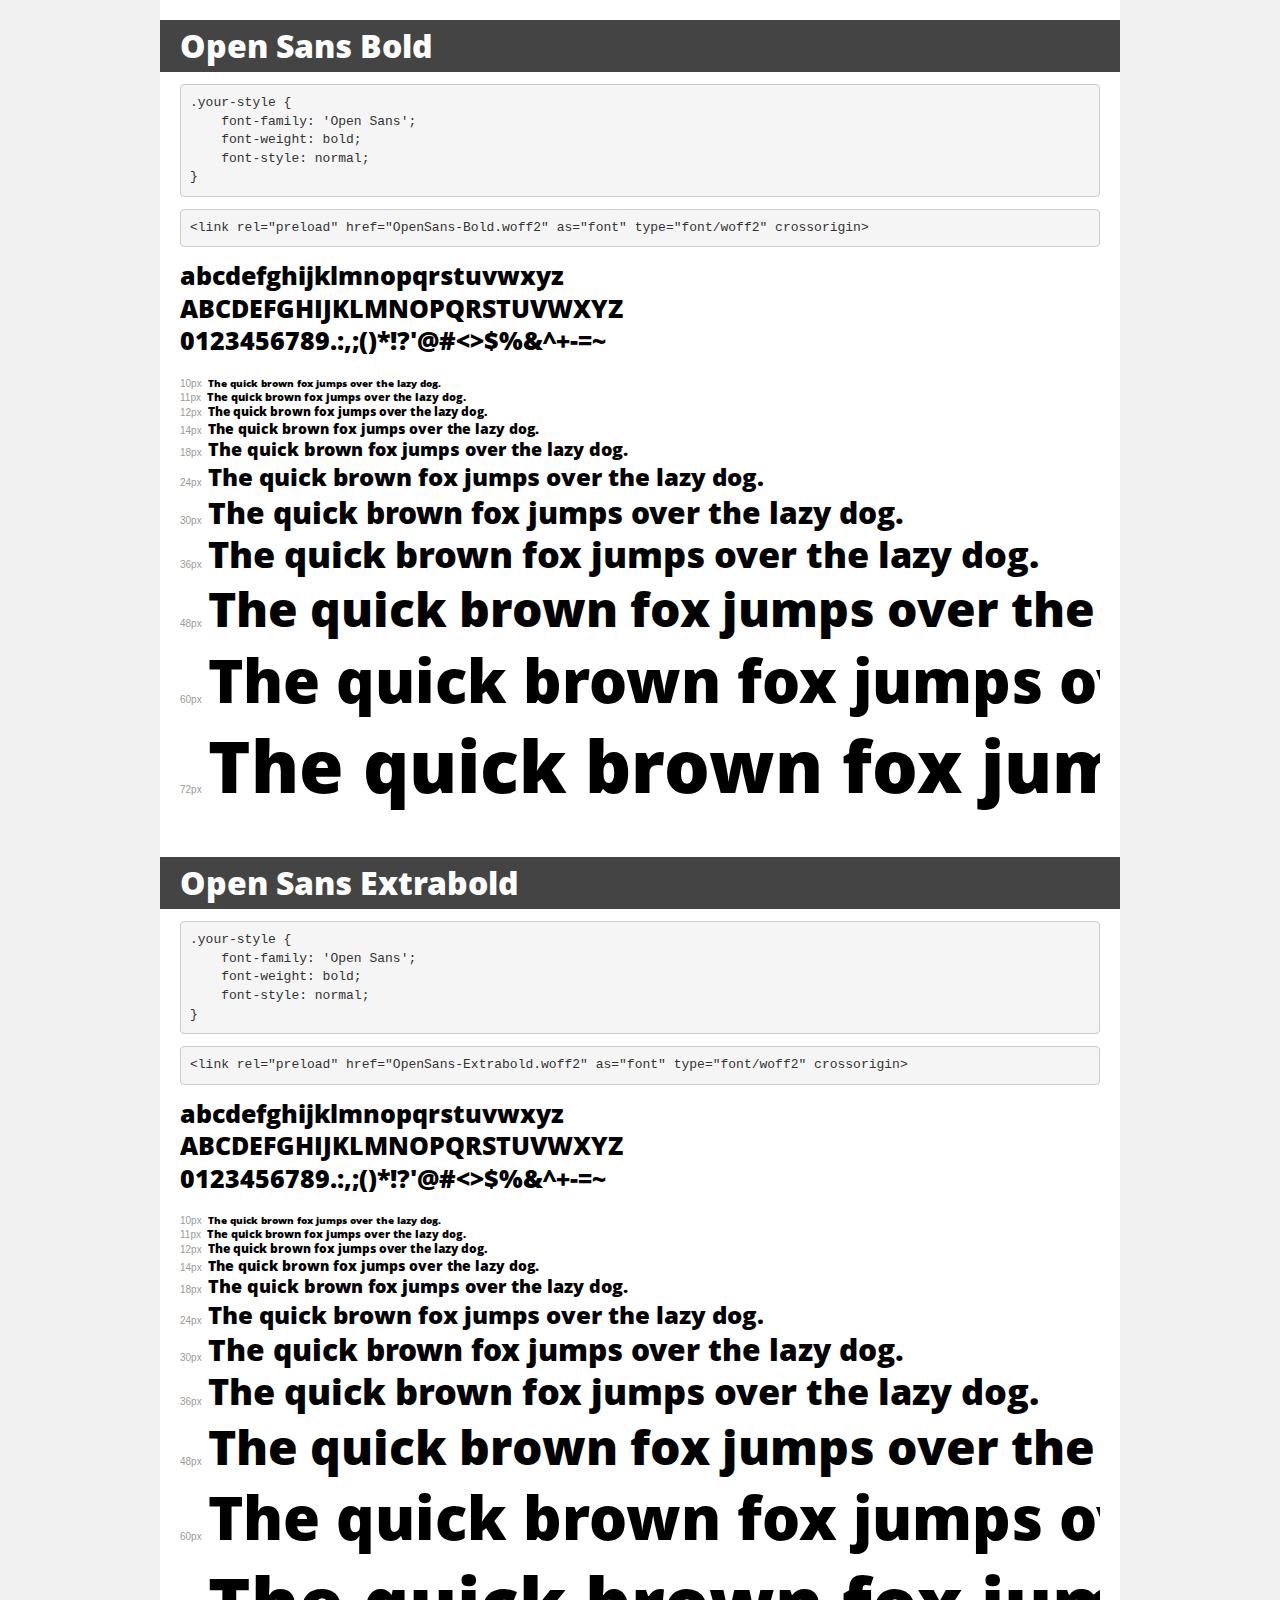
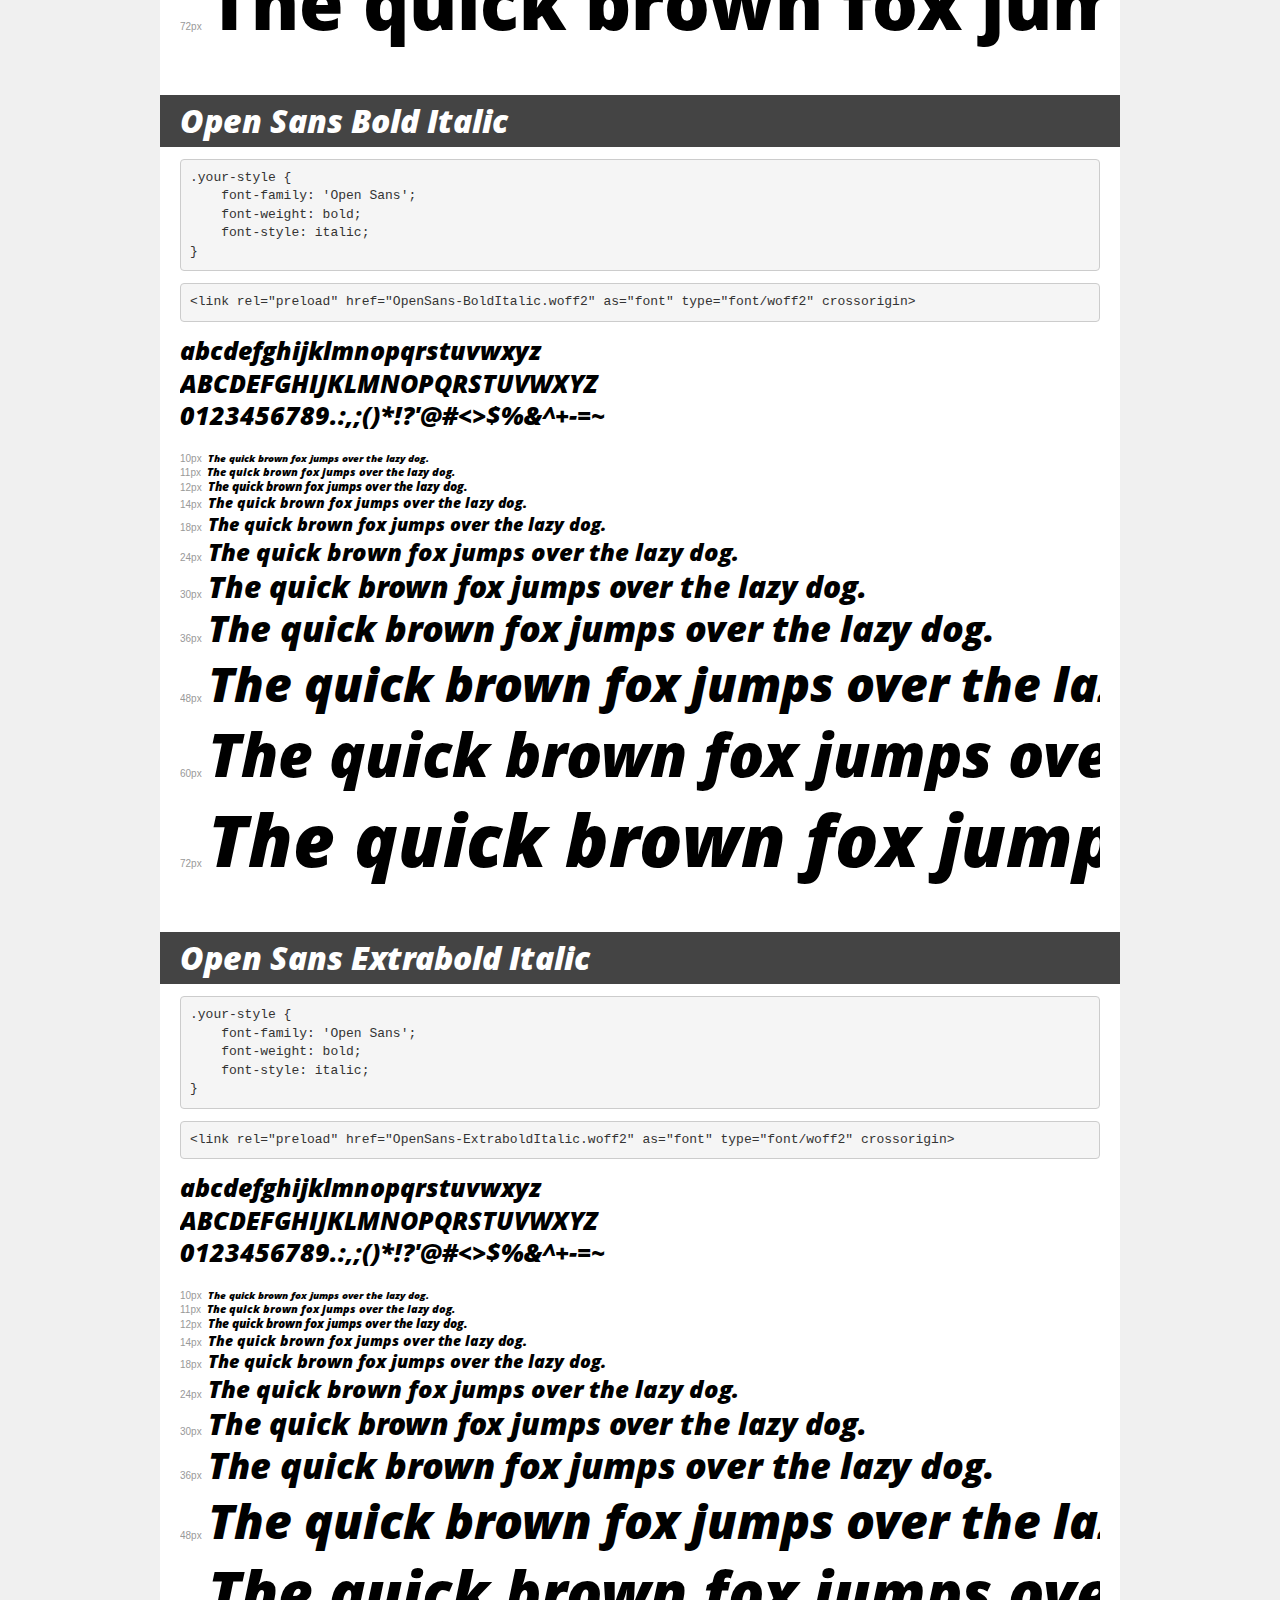
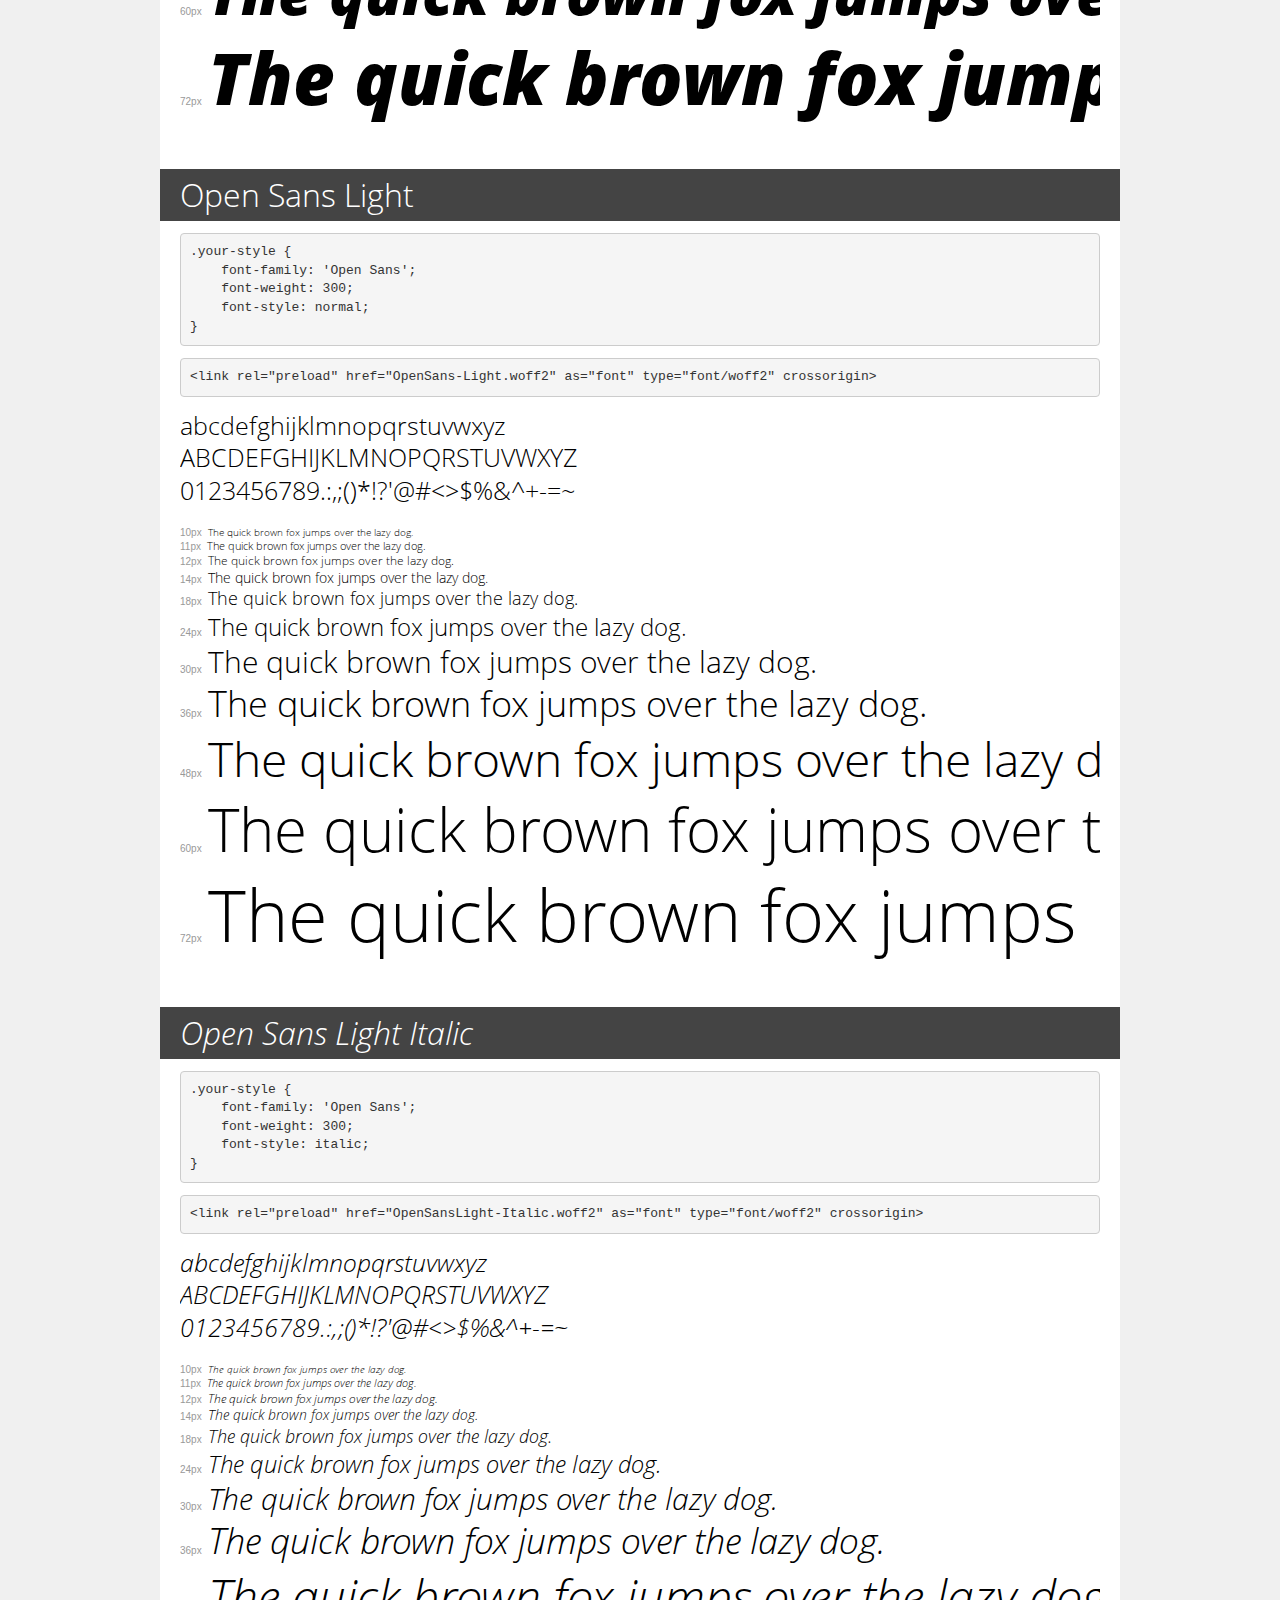
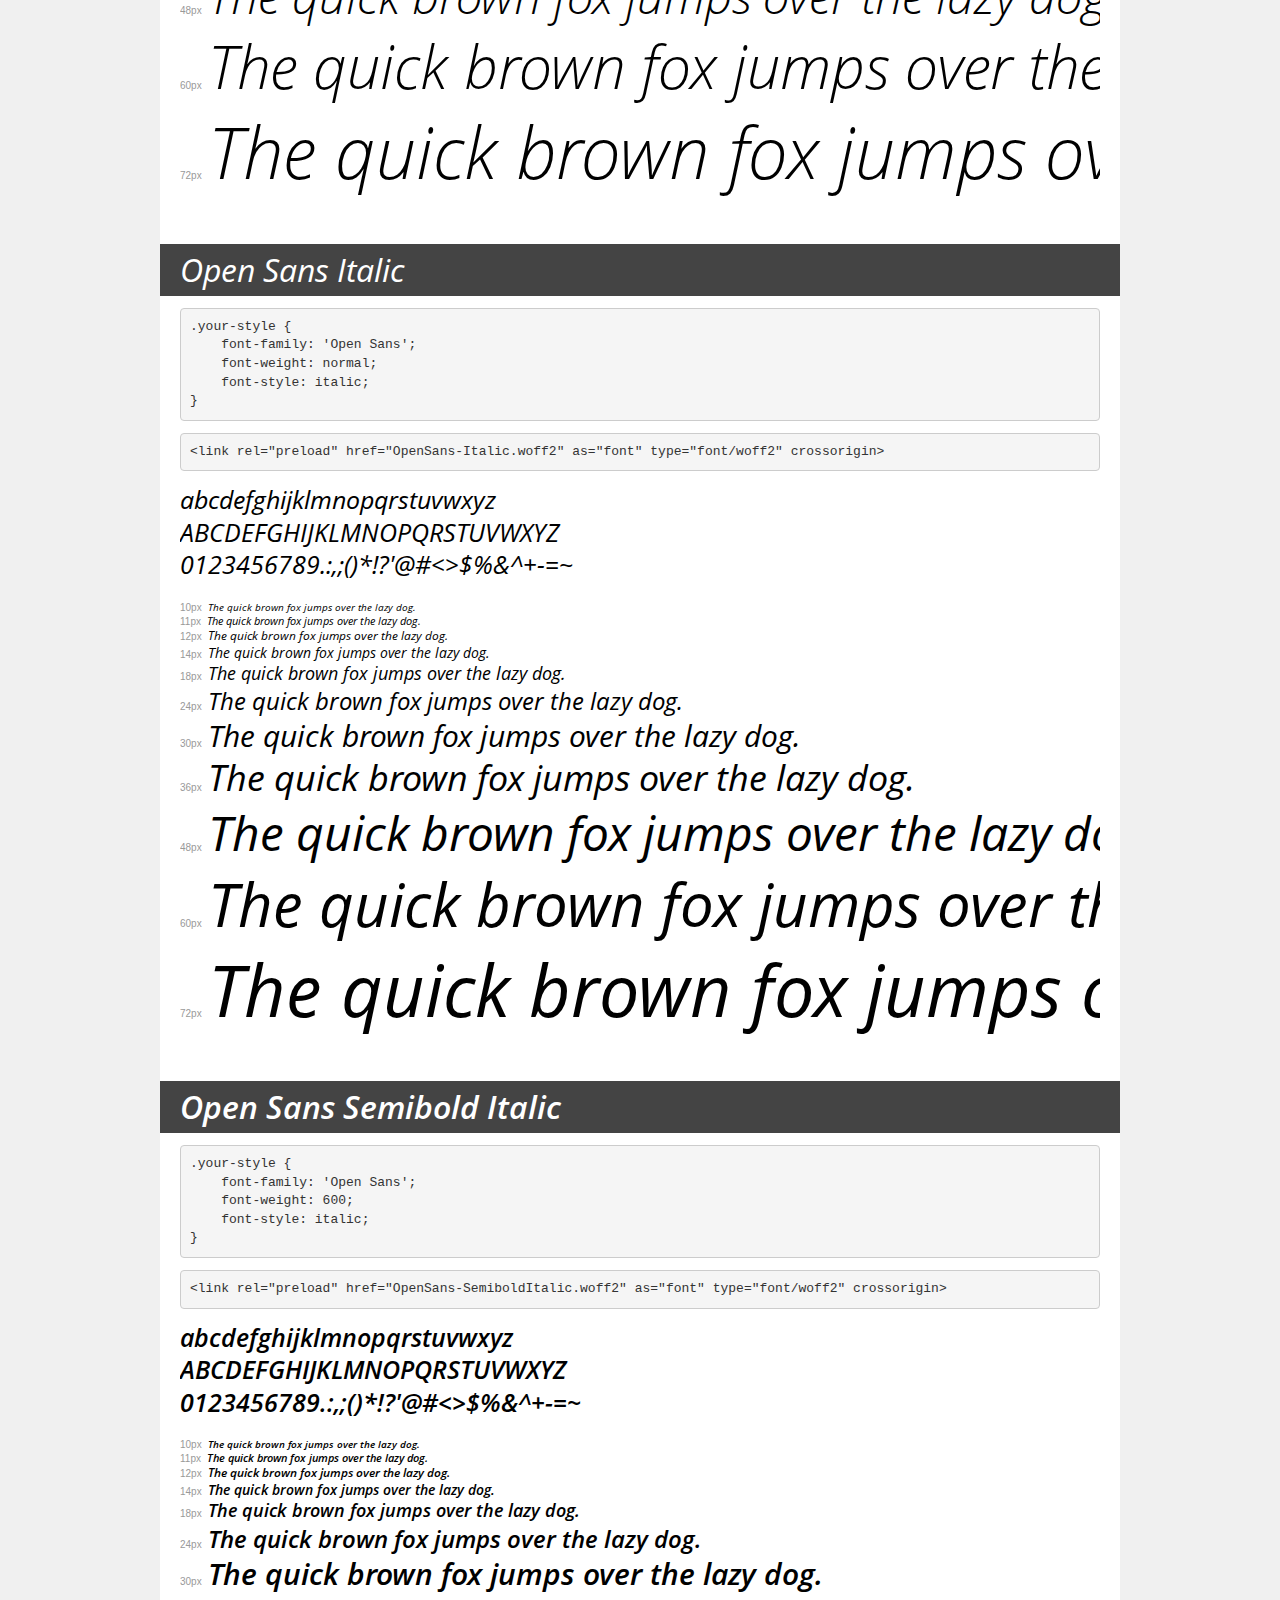
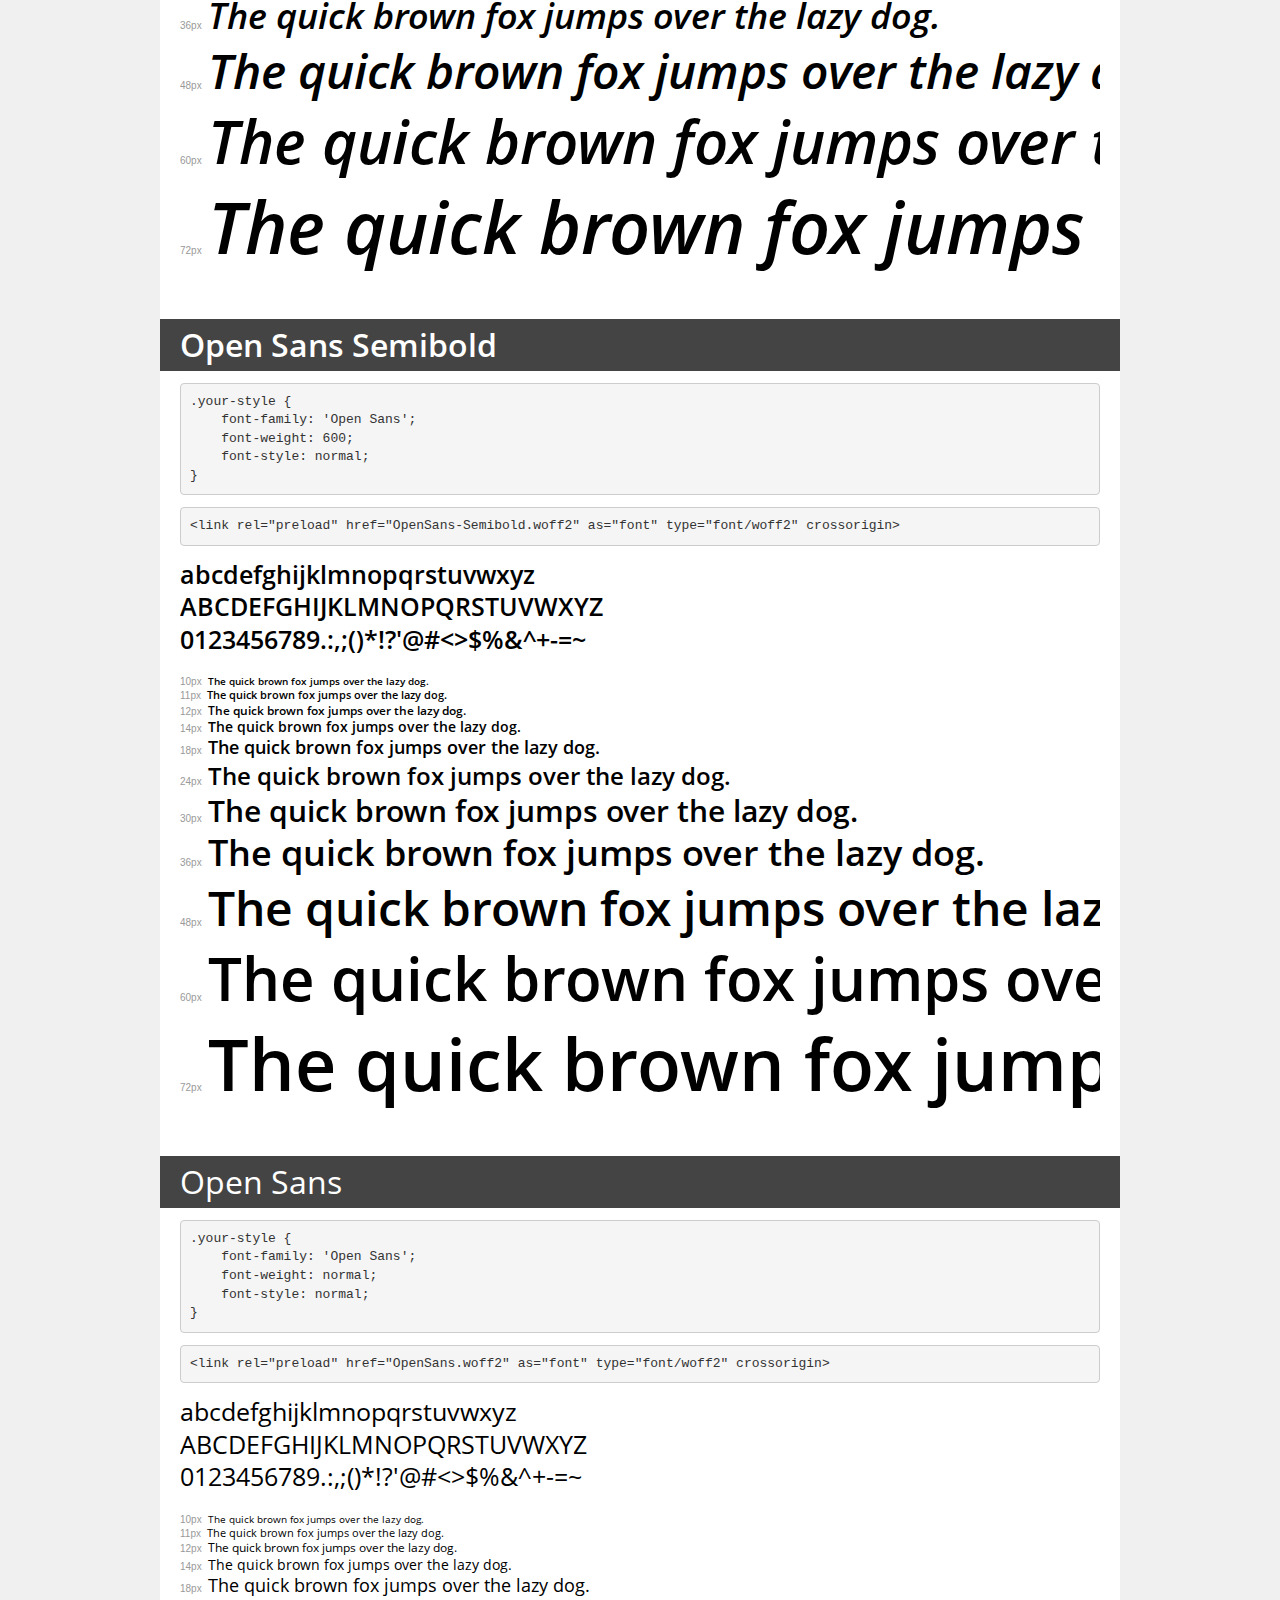
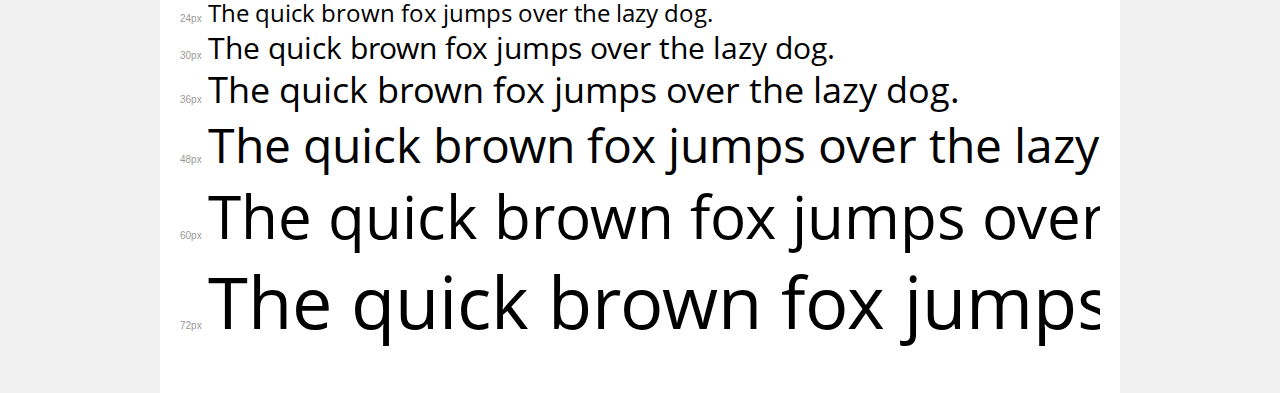
<file: font/demo.html>
<!DOCTYPE html>
<html lang="en">
<head>
    <meta charset="utf-8">
    <meta http-equiv="X-UA-Compatible" content="IE=edge">
    <meta name="viewport" content="width=device-width, initial-scale=1">
    <meta name="robots" content="noindex, noarchive">
    <meta name="format-detection" content="telephone=no">
    <title>Transfonter demo</title>
    <link href="stylesheet.css" rel="stylesheet">
    <style>
        /*
        http://meyerweb.com/eric/tools/css/reset/
        v2.0 | 20110126
        License: none (public domain)
        */
        html, body, div, span, applet, object, iframe,
        h1, h2, h3, h4, h5, h6, p, blockquote, pre,
        a, abbr, acronym, address, big, cite, code,
        del, dfn, em, img, ins, kbd, q, s, samp,
        small, strike, strong, sub, sup, tt, var,
        b, u, i, center,
        dl, dt, dd, ol, ul, li,
        fieldset, form, label, legend,
        table, caption, tbody, tfoot, thead, tr, th, td,
        article, aside, canvas, details, embed,
        figure, figcaption, footer, header, hgroup,
        menu, nav, output, ruby, section, summary,
        time, mark, audio, video {
            margin: 0;
            padding: 0;
            border: 0;
            font-size: 100%;
            font: inherit;
            vertical-align: baseline;
        }
        /* HTML5 display-role reset for older browsers */
        article, aside, details, figcaption, figure,
        footer, header, hgroup, menu, nav, section {
            display: block;
        }
        body {
            line-height: 1;
        }
        ol, ul {
            list-style: none;
        }
        blockquote, q {
            quotes: none;
        }
        blockquote:before, blockquote:after,
        q:before, q:after {
            content: '';
            content: none;
        }
        table {
            border-collapse: collapse;
            border-spacing: 0;
        }
        /* demo styles */
        body {
            background: #f0f0f0;
            color: #000;
        }
        .page {
            background: #fff;
            width: 920px;
            margin: 0 auto;
            padding: 20px 20px 0 20px;
            overflow: hidden;
        }
        .font-container {
            overflow-x: auto;
            overflow-y: hidden;
            margin-bottom: 40px;
            line-height: 1.3;
            white-space: nowrap;
            padding-bottom: 5px;
        }
        h1 {
            position: relative;
            background: #444;
            font-size: 32px;
            color: #fff;
            padding: 10px 20px;
            margin: 0 -20px 12px -20px;
        }
        .letters {
            font-size: 25px;
            margin-bottom: 20px;
        }
        .s10:before {
            content: '10px';
        }
        .s11:before {
            content: '11px';
        }
        .s12:before {
            content: '12px';
        }
        .s14:before {
            content: '14px';
        }
        .s18:before {
            content: '18px';
        }
        .s24:before {
            content: '24px';
        }
        .s30:before {
            content: '30px';
        }
        .s36:before {
            content: '36px';
        }
        .s48:before {
            content: '48px';
        }
        .s60:before {
            content: '60px';
        }
        .s72:before {
            content: '72px';
        }
        .s10:before, .s11:before, .s12:before, .s14:before,
        .s18:before, .s24:before, .s30:before, .s36:before,
        .s48:before, .s60:before, .s72:before {
            font-family: Arial, sans-serif;
            font-size: 10px;
            font-weight: normal;
            font-style: normal;
            color: #999;
            padding-right: 6px;
        }
        pre {
            display: block;
            padding: 9px;
            margin: 0 0 12px;
            font-family: Monaco, Menlo, Consolas, "Courier New", monospace;
            font-size: 13px;
            line-height: 1.428571429;
            color: #333;
            font-weight: normal;
            font-style: normal;
            background-color: #f5f5f5;
            border: 1px solid #ccc;
            overflow-x: auto;
            border-radius: 4px;
        }
        /* responsive */
        @media (max-width: 959px) {
            .page {
                width: auto;
                margin: 0;
            }
        }
    </style>
</head>
<body>
<div class="page">
    <div class="demo">
        <h1 style="font-family: 'Open Sans'; font-weight: bold; font-style: normal;">Open Sans Bold</h1>
        <pre title="Usage">.your-style {
    font-family: 'Open Sans';
    font-weight: bold;
    font-style: normal;
}</pre>
        <pre title="Preload (optional)">
&lt;link rel=&quot;preload&quot; href=&quot;OpenSans-Bold.woff2&quot; as=&quot;font&quot; type=&quot;font/woff2&quot; crossorigin&gt;</pre>
        <div class="font-container" style="font-family: 'Open Sans'; font-weight: bold; font-style: normal;">
            <p class="letters">
                abcdefghijklmnopqrstuvwxyz<br>
ABCDEFGHIJKLMNOPQRSTUVWXYZ<br>
                0123456789.:,;()*!?'@#&lt;&gt;$%&^+-=~
            </p>
            <p class="s10" style="font-size: 10px;">The quick brown fox jumps over the lazy dog.</p>
            <p class="s11" style="font-size: 11px;">The quick brown fox jumps over the lazy dog.</p>
            <p class="s12" style="font-size: 12px;">The quick brown fox jumps over the lazy dog.</p>
            <p class="s14" style="font-size: 14px;">The quick brown fox jumps over the lazy dog.</p>
            <p class="s18" style="font-size: 18px;">The quick brown fox jumps over the lazy dog.</p>
            <p class="s24" style="font-size: 24px;">The quick brown fox jumps over the lazy dog.</p>
            <p class="s30" style="font-size: 30px;">The quick brown fox jumps over the lazy dog.</p>
            <p class="s36" style="font-size: 36px;">The quick brown fox jumps over the lazy dog.</p>
            <p class="s48" style="font-size: 48px;">The quick brown fox jumps over the lazy dog.</p>
            <p class="s60" style="font-size: 60px;">The quick brown fox jumps over the lazy dog.</p>
            <p class="s72" style="font-size: 72px;">The quick brown fox jumps over the lazy dog.</p>
        </div>
    </div>

    <div class="demo">
        <h1 style="font-family: 'Open Sans'; font-weight: bold; font-style: normal;">Open Sans Extrabold</h1>
        <pre title="Usage">.your-style {
    font-family: 'Open Sans';
    font-weight: bold;
    font-style: normal;
}</pre>
        <pre title="Preload (optional)">
&lt;link rel=&quot;preload&quot; href=&quot;OpenSans-Extrabold.woff2&quot; as=&quot;font&quot; type=&quot;font/woff2&quot; crossorigin&gt;</pre>
        <div class="font-container" style="font-family: 'Open Sans'; font-weight: bold; font-style: normal;">
            <p class="letters">
                abcdefghijklmnopqrstuvwxyz<br>
ABCDEFGHIJKLMNOPQRSTUVWXYZ<br>
                0123456789.:,;()*!?'@#&lt;&gt;$%&^+-=~
            </p>
            <p class="s10" style="font-size: 10px;">The quick brown fox jumps over the lazy dog.</p>
            <p class="s11" style="font-size: 11px;">The quick brown fox jumps over the lazy dog.</p>
            <p class="s12" style="font-size: 12px;">The quick brown fox jumps over the lazy dog.</p>
            <p class="s14" style="font-size: 14px;">The quick brown fox jumps over the lazy dog.</p>
            <p class="s18" style="font-size: 18px;">The quick brown fox jumps over the lazy dog.</p>
            <p class="s24" style="font-size: 24px;">The quick brown fox jumps over the lazy dog.</p>
            <p class="s30" style="font-size: 30px;">The quick brown fox jumps over the lazy dog.</p>
            <p class="s36" style="font-size: 36px;">The quick brown fox jumps over the lazy dog.</p>
            <p class="s48" style="font-size: 48px;">The quick brown fox jumps over the lazy dog.</p>
            <p class="s60" style="font-size: 60px;">The quick brown fox jumps over the lazy dog.</p>
            <p class="s72" style="font-size: 72px;">The quick brown fox jumps over the lazy dog.</p>
        </div>
    </div>

    <div class="demo">
        <h1 style="font-family: 'Open Sans'; font-weight: bold; font-style: italic;">Open Sans Bold Italic</h1>
        <pre title="Usage">.your-style {
    font-family: 'Open Sans';
    font-weight: bold;
    font-style: italic;
}</pre>
        <pre title="Preload (optional)">
&lt;link rel=&quot;preload&quot; href=&quot;OpenSans-BoldItalic.woff2&quot; as=&quot;font&quot; type=&quot;font/woff2&quot; crossorigin&gt;</pre>
        <div class="font-container" style="font-family: 'Open Sans'; font-weight: bold; font-style: italic;">
            <p class="letters">
                abcdefghijklmnopqrstuvwxyz<br>
ABCDEFGHIJKLMNOPQRSTUVWXYZ<br>
                0123456789.:,;()*!?'@#&lt;&gt;$%&^+-=~
            </p>
            <p class="s10" style="font-size: 10px;">The quick brown fox jumps over the lazy dog.</p>
            <p class="s11" style="font-size: 11px;">The quick brown fox jumps over the lazy dog.</p>
            <p class="s12" style="font-size: 12px;">The quick brown fox jumps over the lazy dog.</p>
            <p class="s14" style="font-size: 14px;">The quick brown fox jumps over the lazy dog.</p>
            <p class="s18" style="font-size: 18px;">The quick brown fox jumps over the lazy dog.</p>
            <p class="s24" style="font-size: 24px;">The quick brown fox jumps over the lazy dog.</p>
            <p class="s30" style="font-size: 30px;">The quick brown fox jumps over the lazy dog.</p>
            <p class="s36" style="font-size: 36px;">The quick brown fox jumps over the lazy dog.</p>
            <p class="s48" style="font-size: 48px;">The quick brown fox jumps over the lazy dog.</p>
            <p class="s60" style="font-size: 60px;">The quick brown fox jumps over the lazy dog.</p>
            <p class="s72" style="font-size: 72px;">The quick brown fox jumps over the lazy dog.</p>
        </div>
    </div>

    <div class="demo">
        <h1 style="font-family: 'Open Sans'; font-weight: bold; font-style: italic;">Open Sans Extrabold Italic</h1>
        <pre title="Usage">.your-style {
    font-family: 'Open Sans';
    font-weight: bold;
    font-style: italic;
}</pre>
        <pre title="Preload (optional)">
&lt;link rel=&quot;preload&quot; href=&quot;OpenSans-ExtraboldItalic.woff2&quot; as=&quot;font&quot; type=&quot;font/woff2&quot; crossorigin&gt;</pre>
        <div class="font-container" style="font-family: 'Open Sans'; font-weight: bold; font-style: italic;">
            <p class="letters">
                abcdefghijklmnopqrstuvwxyz<br>
ABCDEFGHIJKLMNOPQRSTUVWXYZ<br>
                0123456789.:,;()*!?'@#&lt;&gt;$%&^+-=~
            </p>
            <p class="s10" style="font-size: 10px;">The quick brown fox jumps over the lazy dog.</p>
            <p class="s11" style="font-size: 11px;">The quick brown fox jumps over the lazy dog.</p>
            <p class="s12" style="font-size: 12px;">The quick brown fox jumps over the lazy dog.</p>
            <p class="s14" style="font-size: 14px;">The quick brown fox jumps over the lazy dog.</p>
            <p class="s18" style="font-size: 18px;">The quick brown fox jumps over the lazy dog.</p>
            <p class="s24" style="font-size: 24px;">The quick brown fox jumps over the lazy dog.</p>
            <p class="s30" style="font-size: 30px;">The quick brown fox jumps over the lazy dog.</p>
            <p class="s36" style="font-size: 36px;">The quick brown fox jumps over the lazy dog.</p>
            <p class="s48" style="font-size: 48px;">The quick brown fox jumps over the lazy dog.</p>
            <p class="s60" style="font-size: 60px;">The quick brown fox jumps over the lazy dog.</p>
            <p class="s72" style="font-size: 72px;">The quick brown fox jumps over the lazy dog.</p>
        </div>
    </div>

    <div class="demo">
        <h1 style="font-family: 'Open Sans'; font-weight: 300; font-style: normal;">Open Sans Light</h1>
        <pre title="Usage">.your-style {
    font-family: 'Open Sans';
    font-weight: 300;
    font-style: normal;
}</pre>
        <pre title="Preload (optional)">
&lt;link rel=&quot;preload&quot; href=&quot;OpenSans-Light.woff2&quot; as=&quot;font&quot; type=&quot;font/woff2&quot; crossorigin&gt;</pre>
        <div class="font-container" style="font-family: 'Open Sans'; font-weight: 300; font-style: normal;">
            <p class="letters">
                abcdefghijklmnopqrstuvwxyz<br>
ABCDEFGHIJKLMNOPQRSTUVWXYZ<br>
                0123456789.:,;()*!?'@#&lt;&gt;$%&^+-=~
            </p>
            <p class="s10" style="font-size: 10px;">The quick brown fox jumps over the lazy dog.</p>
            <p class="s11" style="font-size: 11px;">The quick brown fox jumps over the lazy dog.</p>
            <p class="s12" style="font-size: 12px;">The quick brown fox jumps over the lazy dog.</p>
            <p class="s14" style="font-size: 14px;">The quick brown fox jumps over the lazy dog.</p>
            <p class="s18" style="font-size: 18px;">The quick brown fox jumps over the lazy dog.</p>
            <p class="s24" style="font-size: 24px;">The quick brown fox jumps over the lazy dog.</p>
            <p class="s30" style="font-size: 30px;">The quick brown fox jumps over the lazy dog.</p>
            <p class="s36" style="font-size: 36px;">The quick brown fox jumps over the lazy dog.</p>
            <p class="s48" style="font-size: 48px;">The quick brown fox jumps over the lazy dog.</p>
            <p class="s60" style="font-size: 60px;">The quick brown fox jumps over the lazy dog.</p>
            <p class="s72" style="font-size: 72px;">The quick brown fox jumps over the lazy dog.</p>
        </div>
    </div>

    <div class="demo">
        <h1 style="font-family: 'Open Sans'; font-weight: 300; font-style: italic;">Open Sans Light Italic</h1>
        <pre title="Usage">.your-style {
    font-family: 'Open Sans';
    font-weight: 300;
    font-style: italic;
}</pre>
        <pre title="Preload (optional)">
&lt;link rel=&quot;preload&quot; href=&quot;OpenSansLight-Italic.woff2&quot; as=&quot;font&quot; type=&quot;font/woff2&quot; crossorigin&gt;</pre>
        <div class="font-container" style="font-family: 'Open Sans'; font-weight: 300; font-style: italic;">
            <p class="letters">
                abcdefghijklmnopqrstuvwxyz<br>
ABCDEFGHIJKLMNOPQRSTUVWXYZ<br>
                0123456789.:,;()*!?'@#&lt;&gt;$%&^+-=~
            </p>
            <p class="s10" style="font-size: 10px;">The quick brown fox jumps over the lazy dog.</p>
            <p class="s11" style="font-size: 11px;">The quick brown fox jumps over the lazy dog.</p>
            <p class="s12" style="font-size: 12px;">The quick brown fox jumps over the lazy dog.</p>
            <p class="s14" style="font-size: 14px;">The quick brown fox jumps over the lazy dog.</p>
            <p class="s18" style="font-size: 18px;">The quick brown fox jumps over the lazy dog.</p>
            <p class="s24" style="font-size: 24px;">The quick brown fox jumps over the lazy dog.</p>
            <p class="s30" style="font-size: 30px;">The quick brown fox jumps over the lazy dog.</p>
            <p class="s36" style="font-size: 36px;">The quick brown fox jumps over the lazy dog.</p>
            <p class="s48" style="font-size: 48px;">The quick brown fox jumps over the lazy dog.</p>
            <p class="s60" style="font-size: 60px;">The quick brown fox jumps over the lazy dog.</p>
            <p class="s72" style="font-size: 72px;">The quick brown fox jumps over the lazy dog.</p>
        </div>
    </div>

    <div class="demo">
        <h1 style="font-family: 'Open Sans'; font-weight: normal; font-style: italic;">Open Sans Italic</h1>
        <pre title="Usage">.your-style {
    font-family: 'Open Sans';
    font-weight: normal;
    font-style: italic;
}</pre>
        <pre title="Preload (optional)">
&lt;link rel=&quot;preload&quot; href=&quot;OpenSans-Italic.woff2&quot; as=&quot;font&quot; type=&quot;font/woff2&quot; crossorigin&gt;</pre>
        <div class="font-container" style="font-family: 'Open Sans'; font-weight: normal; font-style: italic;">
            <p class="letters">
                abcdefghijklmnopqrstuvwxyz<br>
ABCDEFGHIJKLMNOPQRSTUVWXYZ<br>
                0123456789.:,;()*!?'@#&lt;&gt;$%&^+-=~
            </p>
            <p class="s10" style="font-size: 10px;">The quick brown fox jumps over the lazy dog.</p>
            <p class="s11" style="font-size: 11px;">The quick brown fox jumps over the lazy dog.</p>
            <p class="s12" style="font-size: 12px;">The quick brown fox jumps over the lazy dog.</p>
            <p class="s14" style="font-size: 14px;">The quick brown fox jumps over the lazy dog.</p>
            <p class="s18" style="font-size: 18px;">The quick brown fox jumps over the lazy dog.</p>
            <p class="s24" style="font-size: 24px;">The quick brown fox jumps over the lazy dog.</p>
            <p class="s30" style="font-size: 30px;">The quick brown fox jumps over the lazy dog.</p>
            <p class="s36" style="font-size: 36px;">The quick brown fox jumps over the lazy dog.</p>
            <p class="s48" style="font-size: 48px;">The quick brown fox jumps over the lazy dog.</p>
            <p class="s60" style="font-size: 60px;">The quick brown fox jumps over the lazy dog.</p>
            <p class="s72" style="font-size: 72px;">The quick brown fox jumps over the lazy dog.</p>
        </div>
    </div>

    <div class="demo">
        <h1 style="font-family: 'Open Sans'; font-weight: 600; font-style: italic;">Open Sans Semibold Italic</h1>
        <pre title="Usage">.your-style {
    font-family: 'Open Sans';
    font-weight: 600;
    font-style: italic;
}</pre>
        <pre title="Preload (optional)">
&lt;link rel=&quot;preload&quot; href=&quot;OpenSans-SemiboldItalic.woff2&quot; as=&quot;font&quot; type=&quot;font/woff2&quot; crossorigin&gt;</pre>
        <div class="font-container" style="font-family: 'Open Sans'; font-weight: 600; font-style: italic;">
            <p class="letters">
                abcdefghijklmnopqrstuvwxyz<br>
ABCDEFGHIJKLMNOPQRSTUVWXYZ<br>
                0123456789.:,;()*!?'@#&lt;&gt;$%&^+-=~
            </p>
            <p class="s10" style="font-size: 10px;">The quick brown fox jumps over the lazy dog.</p>
            <p class="s11" style="font-size: 11px;">The quick brown fox jumps over the lazy dog.</p>
            <p class="s12" style="font-size: 12px;">The quick brown fox jumps over the lazy dog.</p>
            <p class="s14" style="font-size: 14px;">The quick brown fox jumps over the lazy dog.</p>
            <p class="s18" style="font-size: 18px;">The quick brown fox jumps over the lazy dog.</p>
            <p class="s24" style="font-size: 24px;">The quick brown fox jumps over the lazy dog.</p>
            <p class="s30" style="font-size: 30px;">The quick brown fox jumps over the lazy dog.</p>
            <p class="s36" style="font-size: 36px;">The quick brown fox jumps over the lazy dog.</p>
            <p class="s48" style="font-size: 48px;">The quick brown fox jumps over the lazy dog.</p>
            <p class="s60" style="font-size: 60px;">The quick brown fox jumps over the lazy dog.</p>
            <p class="s72" style="font-size: 72px;">The quick brown fox jumps over the lazy dog.</p>
        </div>
    </div>

    <div class="demo">
        <h1 style="font-family: 'Open Sans'; font-weight: 600; font-style: normal;">Open Sans Semibold</h1>
        <pre title="Usage">.your-style {
    font-family: 'Open Sans';
    font-weight: 600;
    font-style: normal;
}</pre>
        <pre title="Preload (optional)">
&lt;link rel=&quot;preload&quot; href=&quot;OpenSans-Semibold.woff2&quot; as=&quot;font&quot; type=&quot;font/woff2&quot; crossorigin&gt;</pre>
        <div class="font-container" style="font-family: 'Open Sans'; font-weight: 600; font-style: normal;">
            <p class="letters">
                abcdefghijklmnopqrstuvwxyz<br>
ABCDEFGHIJKLMNOPQRSTUVWXYZ<br>
                0123456789.:,;()*!?'@#&lt;&gt;$%&^+-=~
            </p>
            <p class="s10" style="font-size: 10px;">The quick brown fox jumps over the lazy dog.</p>
            <p class="s11" style="font-size: 11px;">The quick brown fox jumps over the lazy dog.</p>
            <p class="s12" style="font-size: 12px;">The quick brown fox jumps over the lazy dog.</p>
            <p class="s14" style="font-size: 14px;">The quick brown fox jumps over the lazy dog.</p>
            <p class="s18" style="font-size: 18px;">The quick brown fox jumps over the lazy dog.</p>
            <p class="s24" style="font-size: 24px;">The quick brown fox jumps over the lazy dog.</p>
            <p class="s30" style="font-size: 30px;">The quick brown fox jumps over the lazy dog.</p>
            <p class="s36" style="font-size: 36px;">The quick brown fox jumps over the lazy dog.</p>
            <p class="s48" style="font-size: 48px;">The quick brown fox jumps over the lazy dog.</p>
            <p class="s60" style="font-size: 60px;">The quick brown fox jumps over the lazy dog.</p>
            <p class="s72" style="font-size: 72px;">The quick brown fox jumps over the lazy dog.</p>
        </div>
    </div>

    <div class="demo">
        <h1 style="font-family: 'Open Sans'; font-weight: normal; font-style: normal;">Open Sans</h1>
        <pre title="Usage">.your-style {
    font-family: 'Open Sans';
    font-weight: normal;
    font-style: normal;
}</pre>
        <pre title="Preload (optional)">
&lt;link rel=&quot;preload&quot; href=&quot;OpenSans.woff2&quot; as=&quot;font&quot; type=&quot;font/woff2&quot; crossorigin&gt;</pre>
        <div class="font-container" style="font-family: 'Open Sans'; font-weight: normal; font-style: normal;">
            <p class="letters">
                abcdefghijklmnopqrstuvwxyz<br>
ABCDEFGHIJKLMNOPQRSTUVWXYZ<br>
                0123456789.:,;()*!?'@#&lt;&gt;$%&^+-=~
            </p>
            <p class="s10" style="font-size: 10px;">The quick brown fox jumps over the lazy dog.</p>
            <p class="s11" style="font-size: 11px;">The quick brown fox jumps over the lazy dog.</p>
            <p class="s12" style="font-size: 12px;">The quick brown fox jumps over the lazy dog.</p>
            <p class="s14" style="font-size: 14px;">The quick brown fox jumps over the lazy dog.</p>
            <p class="s18" style="font-size: 18px;">The quick brown fox jumps over the lazy dog.</p>
            <p class="s24" style="font-size: 24px;">The quick brown fox jumps over the lazy dog.</p>
            <p class="s30" style="font-size: 30px;">The quick brown fox jumps over the lazy dog.</p>
            <p class="s36" style="font-size: 36px;">The quick brown fox jumps over the lazy dog.</p>
            <p class="s48" style="font-size: 48px;">The quick brown fox jumps over the lazy dog.</p>
            <p class="s60" style="font-size: 60px;">The quick brown fox jumps over the lazy dog.</p>
            <p class="s72" style="font-size: 72px;">The quick brown fox jumps over the lazy dog.</p>
        </div>
    </div>

</div>
</body>
</html>
</file>
<file: font/stylesheet.css>
@font-face {
    font-family: 'Open Sans';
    src: url('OpenSans-Bold.eot');
    src: local('Open Sans Bold'), local('OpenSans-Bold'),
        url('OpenSans-Bold.eot?#iefix') format('embedded-opentype'),
        url('OpenSans-Bold.woff2') format('woff2'),
        url('OpenSans-Bold.woff') format('woff'),
        url('OpenSans-Bold.ttf') format('truetype');
    font-weight: bold;
    font-style: normal;
    font-display: swap;
}

@font-face {
    font-family: 'Open Sans';
    src: url('OpenSans-Extrabold.eot');
    src: local('Open Sans Extrabold'), local('OpenSans-Extrabold'),
        url('OpenSans-Extrabold.eot?#iefix') format('embedded-opentype'),
        url('OpenSans-Extrabold.woff2') format('woff2'),
        url('OpenSans-Extrabold.woff') format('woff'),
        url('OpenSans-Extrabold.ttf') format('truetype');
    font-weight: bold;
    font-style: normal;
    font-display: swap;
}

@font-face {
    font-family: 'Open Sans';
    src: url('OpenSans-BoldItalic.eot');
    src: local('Open Sans Bold Italic'), local('OpenSans-BoldItalic'),
        url('OpenSans-BoldItalic.eot?#iefix') format('embedded-opentype'),
        url('OpenSans-BoldItalic.woff2') format('woff2'),
        url('OpenSans-BoldItalic.woff') format('woff'),
        url('OpenSans-BoldItalic.ttf') format('truetype');
    font-weight: bold;
    font-style: italic;
    font-display: swap;
}

@font-face {
    font-family: 'Open Sans';
    src: url('OpenSans-ExtraboldItalic.eot');
    src: local('Open Sans Extrabold Italic'), local('OpenSans-ExtraboldItalic'),
        url('OpenSans-ExtraboldItalic.eot?#iefix') format('embedded-opentype'),
        url('OpenSans-ExtraboldItalic.woff2') format('woff2'),
        url('OpenSans-ExtraboldItalic.woff') format('woff'),
        url('OpenSans-ExtraboldItalic.ttf') format('truetype');
    font-weight: bold;
    font-style: italic;
    font-display: swap;
}

@font-face {
    font-family: 'Open Sans';
    src: url('OpenSans-Light.eot');
    src: local('Open Sans Light'), local('OpenSans-Light'),
        url('OpenSans-Light.eot?#iefix') format('embedded-opentype'),
        url('OpenSans-Light.woff2') format('woff2'),
        url('OpenSans-Light.woff') format('woff'),
        url('OpenSans-Light.ttf') format('truetype');
    font-weight: 300;
    font-style: normal;
    font-display: swap;
}

@font-face {
    font-family: 'Open Sans';
    src: url('OpenSansLight-Italic.eot');
    src: local('Open Sans Light Italic'), local('OpenSansLight-Italic'),
        url('OpenSansLight-Italic.eot?#iefix') format('embedded-opentype'),
        url('OpenSansLight-Italic.woff2') format('woff2'),
        url('OpenSansLight-Italic.woff') format('woff'),
        url('OpenSansLight-Italic.ttf') format('truetype');
    font-weight: 300;
    font-style: italic;
    font-display: swap;
}

@font-face {
    font-family: 'Open Sans';
    src: url('OpenSans-Italic.eot');
    src: local('Open Sans Italic'), local('OpenSans-Italic'),
        url('OpenSans-Italic.eot?#iefix') format('embedded-opentype'),
        url('OpenSans-Italic.woff2') format('woff2'),
        url('OpenSans-Italic.woff') format('woff'),
        url('OpenSans-Italic.ttf') format('truetype');
    font-weight: normal;
    font-style: italic;
    font-display: swap;
}

@font-face {
    font-family: 'Open Sans';
    src: url('OpenSans-SemiboldItalic.eot');
    src: local('Open Sans Semibold Italic'), local('OpenSans-SemiboldItalic'),
        url('OpenSans-SemiboldItalic.eot?#iefix') format('embedded-opentype'),
        url('OpenSans-SemiboldItalic.woff2') format('woff2'),
        url('OpenSans-SemiboldItalic.woff') format('woff'),
        url('OpenSans-SemiboldItalic.ttf') format('truetype');
    font-weight: 600;
    font-style: italic;
    font-display: swap;
}

@font-face {
    font-family: 'Open Sans';
    src: url('OpenSans-Semibold.eot');
    src: local('Open Sans Semibold'), local('OpenSans-Semibold'),
        url('OpenSans-Semibold.eot?#iefix') format('embedded-opentype'),
        url('OpenSans-Semibold.woff2') format('woff2'),
        url('OpenSans-Semibold.woff') format('woff'),
        url('OpenSans-Semibold.ttf') format('truetype');
    font-weight: 600;
    font-style: normal;
    font-display: swap;
}

@font-face {
    font-family: 'Open Sans';
    src: url('OpenSans.eot');
    src: local('Open Sans'), local('OpenSans'),
        url('OpenSans.eot?#iefix') format('embedded-opentype'),
        url('OpenSans.woff2') format('woff2'),
        url('OpenSans.woff') format('woff'),
        url('OpenSans.ttf') format('truetype');
    font-weight: normal;
    font-style: normal;
    font-display: swap;
}
</file>
